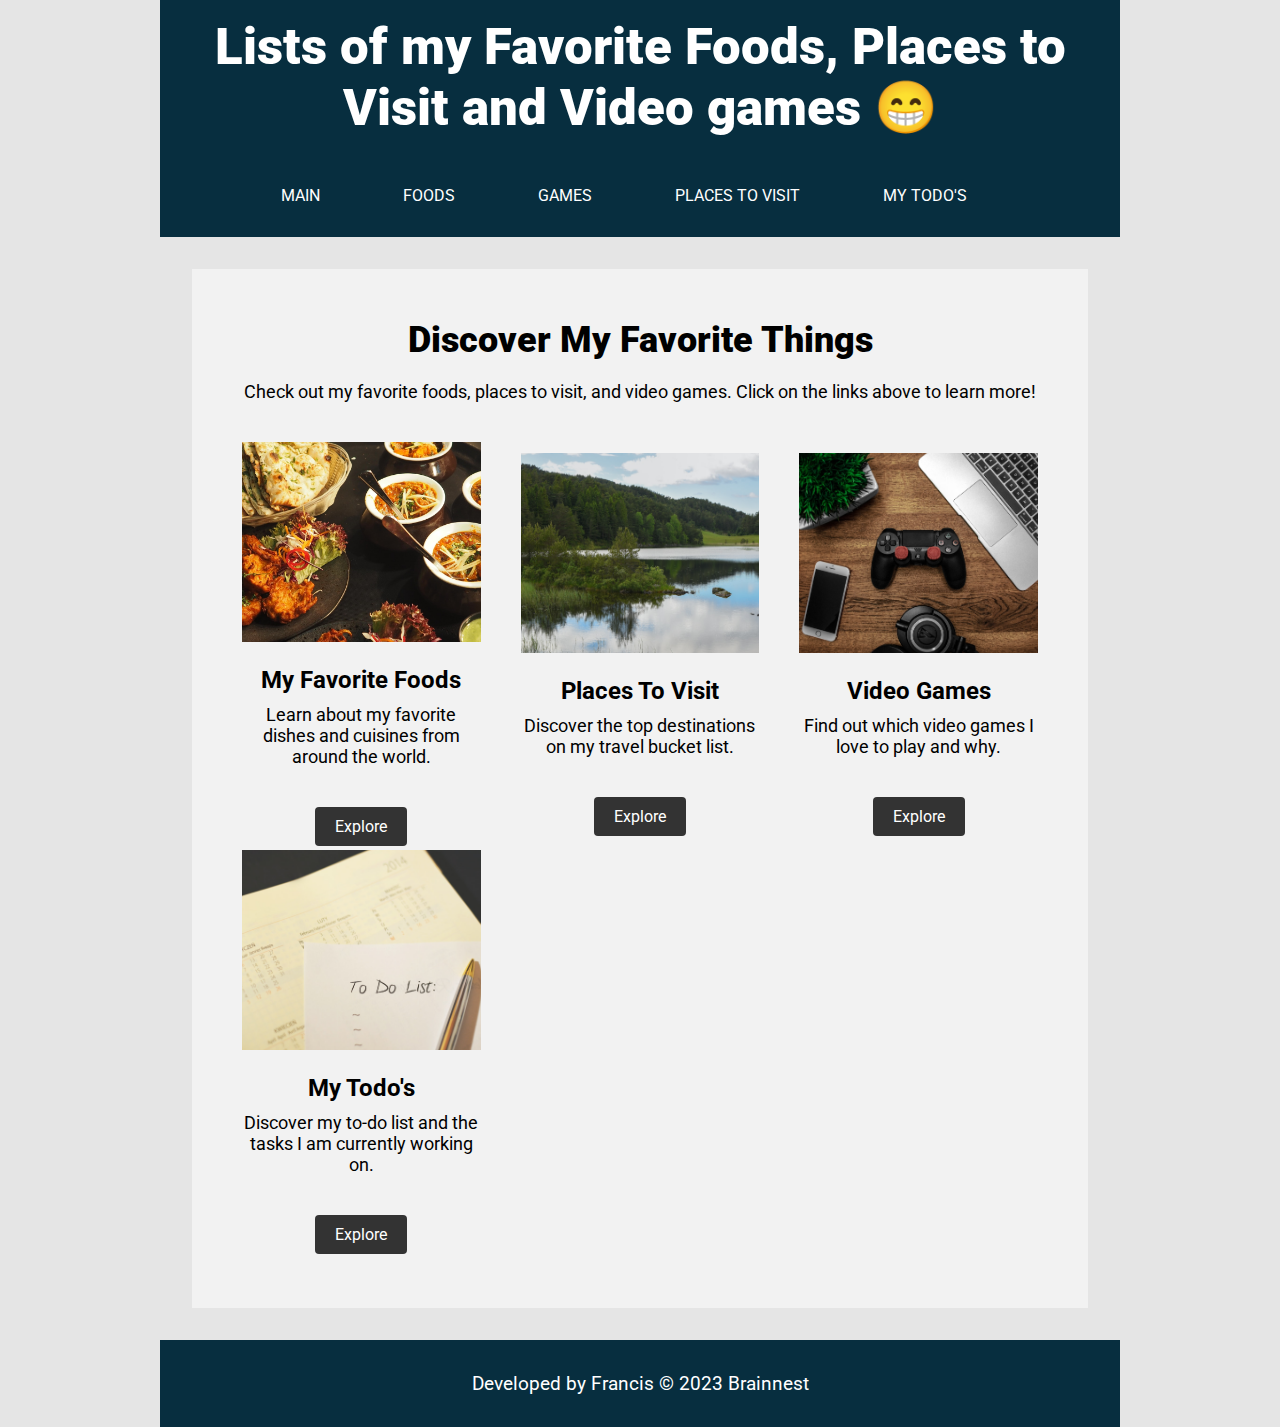
<file: index.html>
<!DOCTYPE html>
<html lang="en">
<head>
    <meta charset="UTF-8">
    <meta http-equiv="X-UA-Compatible" content="IE=edge">
    <meta name="viewport" content="width=device-width, initial-scale=1.0">
    <title>Francis Pama: Lists </title>
    <link rel="stylesheet" type="text/css" href="css/style.css">
</head>
<body>
    <header>
        <h1>Lists of my Favorite Foods, Places to Visit and Video games <span>&#x1F601;</span></h1>
        <nav>
            <ul>
                <li><a href="index.html">MAIN</a></li>
                <li><a href="foods.html">FOODS</a></li>
                <li><a href="games.html">GAMES</a></li>
                <li><a href="places-visit.html">PLACES TO VISIT</a></li>
                <li><a href="todos.html">MY TODO'S</a></li>
            </ul>
        </nav>
    </header>
    <main>
        <section id="cta">
            <h2>Discover My Favorite Things</h2>
            <p>Check out my favorite foods, places to visit, and video games. Click on the links above to learn more!</p>
            <div id="featured-lists">
                <div class="featured-item">
                    <img src="images/foods.jpg" alt="My Favorite Foods">
                    <h3>My Favorite Foods</h3>
                    <p>Learn about my favorite dishes and cuisines from around the world.</p>
                    <a href="foods.html" class="cta-button">Explore</a>
                </div>
                <div class="featured-item">
                    <img src="images/places.jpg" alt="Places To Visit">
                    <h3>Places To Visit</h3>
                    <p>Discover the top destinations on my travel bucket list.</p>
                    <a href="places-visit.html" class="cta-button">Explore</a>
                </div>
                <div class="featured-item">
                    <img src="images/games.jpg" alt="Video Games">
                    <h3>Video Games</h3>
                    <p>Find out which video games I love to play and why.</p>
                    <a href="games.html" class="cta-button">Explore</a>
                </div>
                <div class="featured-item">
                    <img src="images/todos.jpg" alt="My Todo's">
                    <h3>My Todo's</h3>
                    <p>Discover my to-do list and the tasks I am currently working on.</p>
                    <a href="todos.html" class="cta-button">Explore</a>
                </div>
            </div>
        </section>
    </main>
    <footer>
        <p>Developed by Francis &copy; <time datetime="2023">2023</time> Brainnest</p>
    </footer> 
</body>
</html>
</file>
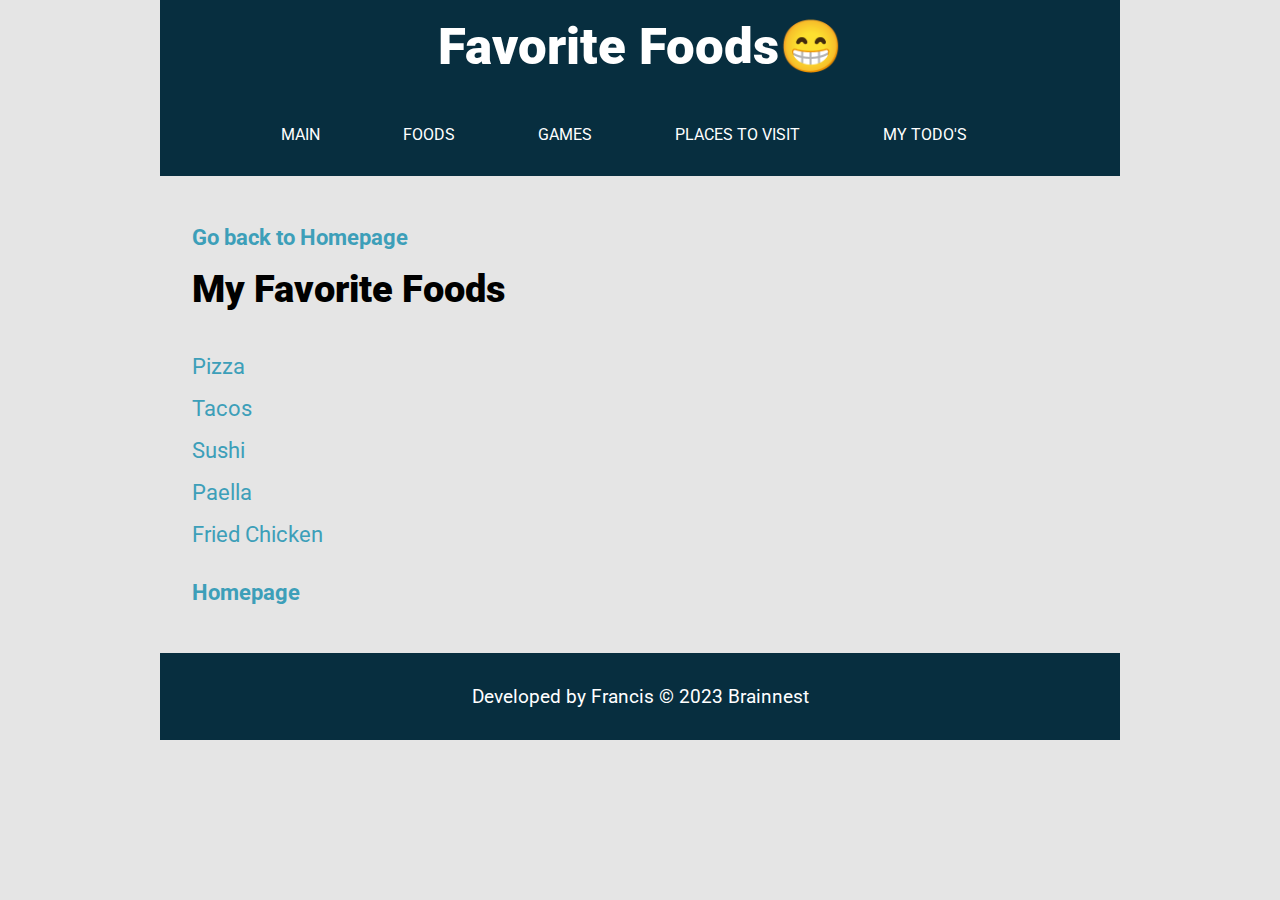
<file: foods.html>
<!DOCTYPE html>
<html lang="en">
<head>
    <meta charset="UTF-8">
    <meta http-equiv="X-UA-Compatible" content="IE=edge">
    <meta name="viewport" content="width=device-width, initial-scale=1.0">
    <title>Francis Pama: Foods</title>
    <link rel="stylesheet" type="text/css" href="css/style.css">
</head>
<body>
    <header>
        <h1>Favorite Foods<span>&#x1F601;</span></h1>
        <nav>
            <ul>
                <li><a href="index.html">MAIN</a></li>
                <li><a href="foods.html">FOODS</a></li>
                <li><a href="games.html">GAMES</a></li>
                <li><a href="places-visit.html">PLACES TO VISIT</a></li>
                <li><a href="todos.html">MY TODO'S</a></li>
            </ul>
        </nav>
    </header>
    <main>
        <h4><a href="index.html" title="Go Back to Homepage">Go back to Homepage</a></h4>  
        <h2>My Favorite Foods</h2>
        <ul>
            <li>Pizza</li>
            <li>Tacos</li>
            <li>Sushi</li>
            <li>Paella</li>
            <li>Fried Chicken</li>
        </ul>
        <h4><a href="index.html" title="Go Back to Homepage">Homepage</a></h4>  
    </main>
    <footer>
        <p>Developed by Francis &copy; <time datetime="2023">2023</time> Brainnest</p>
    </footer> 
</body>
</html>
</file>
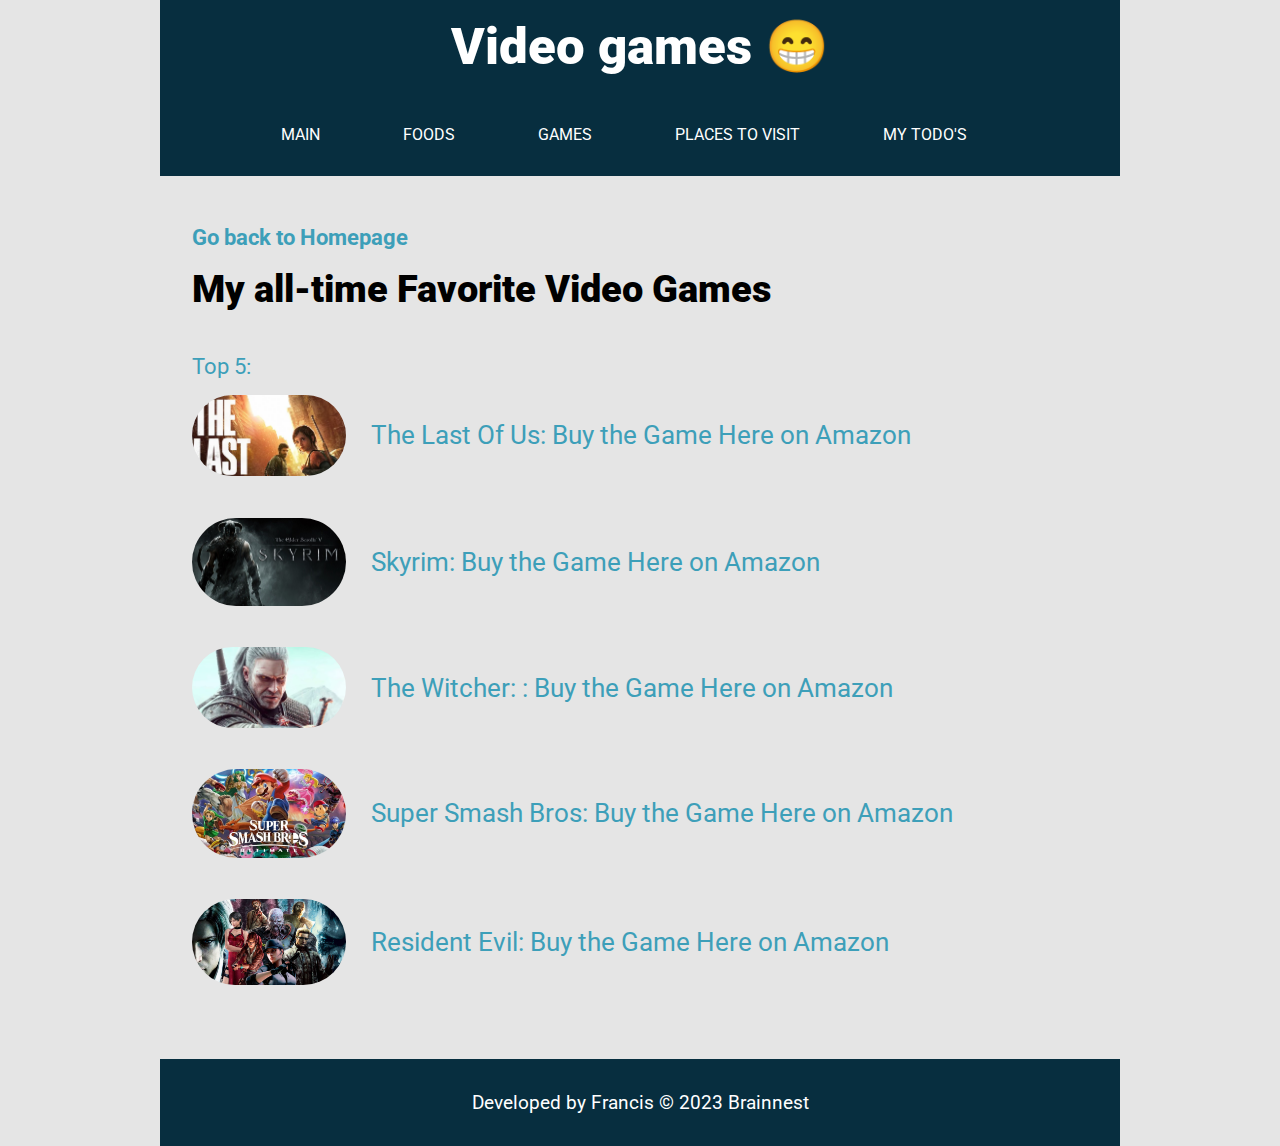
<file: games.html>
<!DOCTYPE html>
<html lang="en">
<head>
    <meta charset="UTF-8">
    <meta http-equiv="X-UA-Compatible" content="IE=edge">
    <meta name="viewport" content="width=device-width, initial-scale=1.0">
    <title>Francis Pama: Games</title>
    <link rel="stylesheet" type="text/css" href="css/style.css">
</head>
<body>
    <header>
        <h1>Video games <span>&#x1F601;</span></h1>
        <nav>
            <ul>
                <li><a href="index.html">MAIN</a></li>
                <li><a href="foods.html">FOODS</a></li>
                <li><a href="games.html">GAMES</a></li>
                <li><a href="places-visit.html">PLACES TO VISIT</a></li>
                <li><a href="todos.html">MY TODO'S</a></li>
            </ul>
        </nav>
    </header>
    <main>
        <h4><a href="index.html" title="Go Back to Homepage">Go back to Homepage</a></h4>  
        <h2>My all-time Favorite Video Games</h2>
        <ul>
            <li>
                Top 5:
                <ol>
                    <li><img src="images/the-last-of-us.webp" alt="The Last Of Us" width="100" ><a href="https://www.amazon.com/Last-Us-Remastered-PlayStation-4/dp/B00KWHFF5M">The Last Of Us: Buy the Game Here on Amazon</a></li>
                    <li><img src="images/skyrim.jpg" alt="Skyrim" width="100" > <a href="https://www.amazon.com/Elder-Scrolls-V-Skyrim-Special/dp/B07BGF1JZ7">Skyrim: Buy the Game Here on Amazon</a> </li>
                    <li><img src="images/The-Witcher-3.webp" alt="The Witcher" width="100" ><a href="https://www.amazon.com/Witcher-3-Wild-Hunt-Complete-Edition/dp/B07XW8WZ6V">The Witcher: : Buy the Game Here on Amazon</a></li>
                    <li><img src="images/smash.jpg" alt="Super Smash Bros" width="100" ><a href="https://www.amazon.com/Super-Smash-Bros-Ultimate-Nintendo-Switch/dp/B07B4VC4L4">Super Smash Bros: Buy the Game Here on Amazon</a></li>
                    <li><img src="images/resident-evil.jpg" alt="Resident Evil" width="100" ><a href="https://www.amazon.com/Resident-Evil-3-Nintendo-Switch/dp/B08BZWQN8H">Resident Evil: Buy the Game Here on Amazon</a></li>
                </ol>
            </li>
        </ul>
    </main>
    <footer>
        <p>Developed by Francis &copy; <time datetime="2023">2023</time> Brainnest</p>
    </footer> 
</body>
</html>
</file>
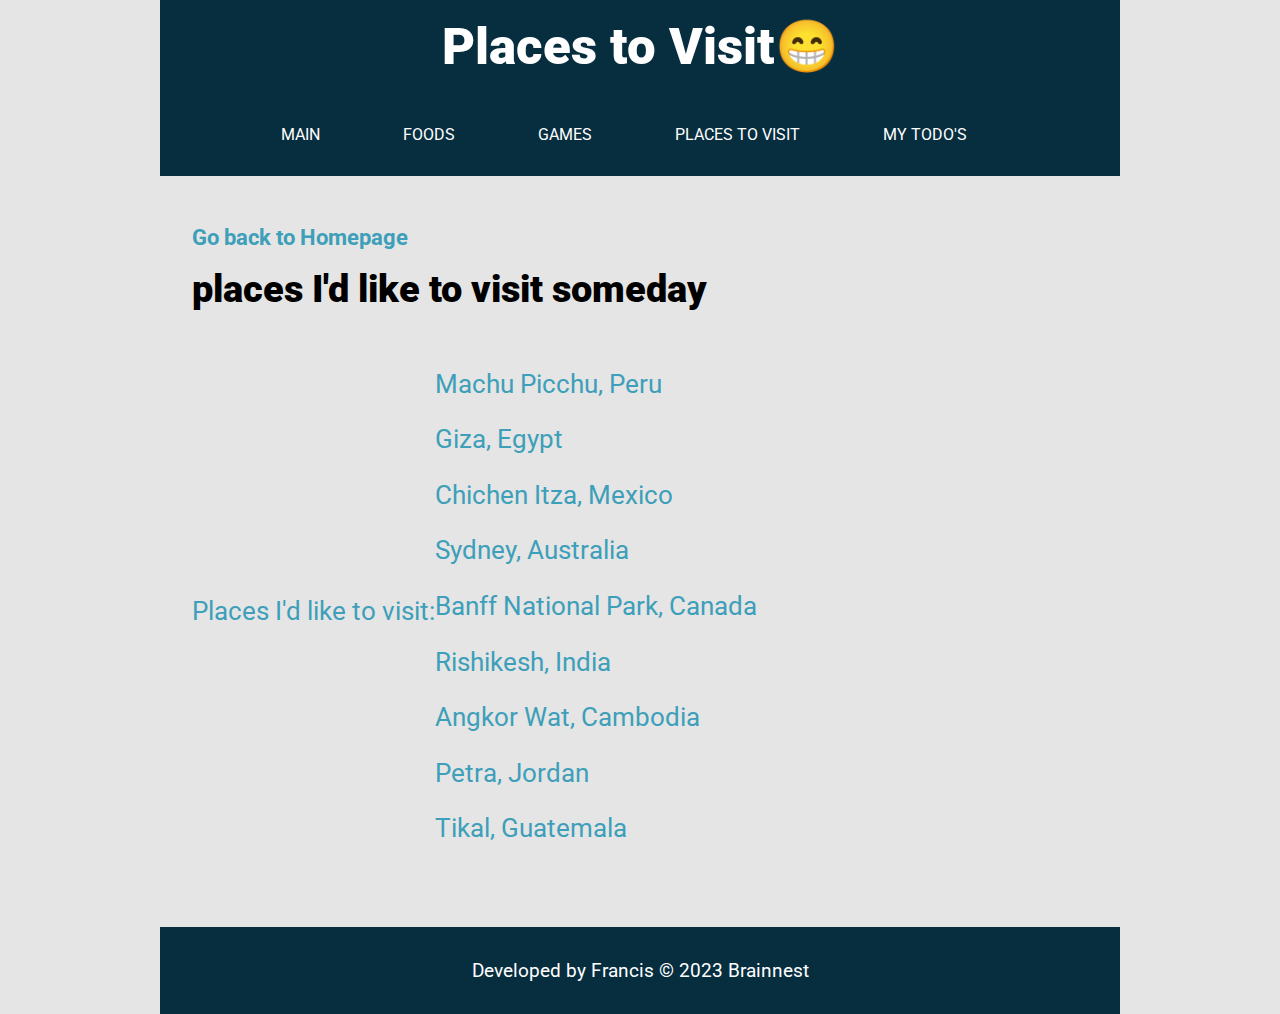
<file: places-visit.html>
<!DOCTYPE html>
<html lang="en">
<head>
    <meta charset="UTF-8">
    <meta http-equiv="X-UA-Compatible" content="IE=edge">
    <meta name="viewport" content="width=device-width, initial-scale=1.0">
    <title>Francis Pama: Places to visit</title>
    <link rel="stylesheet" type="text/css" href="css/style.css">
</head>
<body>
    <header>
        <h1>Places to Visit<span>&#x1F601;</span></h1>
        <nav>
            <ul>
                <li><a href="index.html">MAIN</a></li>
                <li><a href="foods.html">FOODS</a></li>
                <li><a href="games.html">GAMES</a></li>
                <li><a href="places-visit.html">PLACES TO VISIT</a></li>
                <li><a href="todos.html">MY TODO'S</a></li>
            </ul>
        </nav>
    </header>
    <main>
        <h4><a href="index.html" title="Go Back to Homepage">Go back to Homepage</a></h4>  
        <h2>places I'd like to visit someday</h2>
        <ol>
            <li>
                Places I'd like to visit:
                <ul>
                    <li>Machu Picchu, Peru</li>
                    <li>Giza, Egypt</li>
                    <li>Chichen Itza, Mexico</li>
                    <li>Sydney, Australia</li>
                    <li>Banff National Park, Canada</li>
                    <li>Rishikesh, India</li>
                    <li>Angkor Wat, Cambodia</li>
                    <li>Petra, Jordan</li>
                    <li>Tikal, Guatemala</li>
                </ul>
            </li>
        </ol>
    </main>
    <footer>
        <p>Developed by Francis &copy; <time datetime="2023">2023</time> Brainnest</p>
    </footer> 
</body>
</html>
</file>
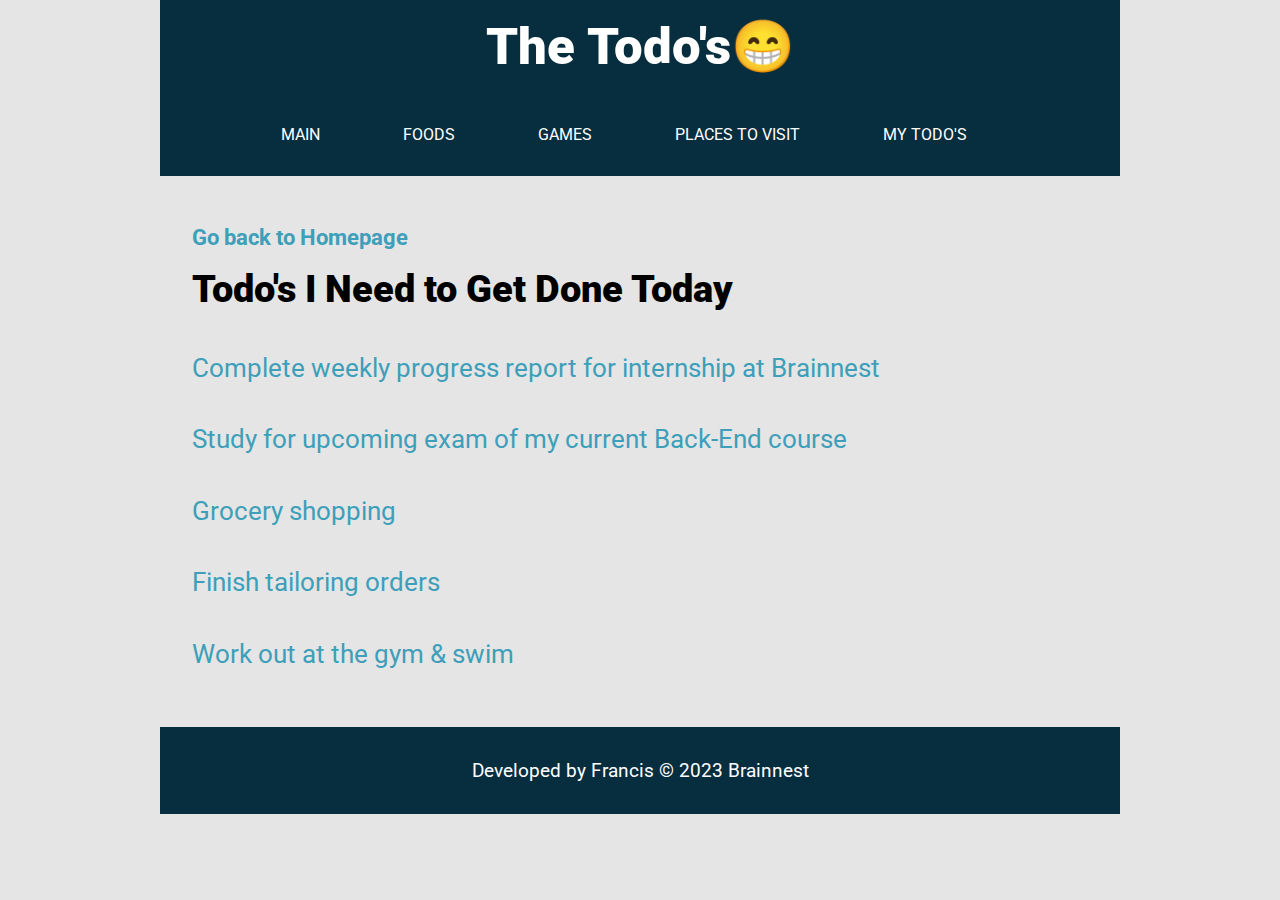
<file: todos.html>
<!DOCTYPE html>
<html lang="en">
<head>
    <meta charset="UTF-8">
    <meta http-equiv="X-UA-Compatible" content="IE=edge">
    <meta name="viewport" content="width=device-width, initial-scale=1.0">
    <title>Francis Pama: MY TODO'S</title>
    <link rel="stylesheet" type="text/css" href="css/style.css">
</head>
<body>
    <header>
        <h1>The Todo's<span>&#x1F601;</span></h1>
        <nav>
            <ul>
                <li><a href="index.html">MAIN</a></li>
                <li><a href="foods.html">FOODS</a></li>
                <li><a href="games.html">GAMES</a></li>
                <li><a href="places-visit.html">PLACES TO VISIT</a></li>
                <li><a href="todos.html">MY TODO'S</a></li>
            </ul>
        </nav>
    </header>
    <main>       
        <h4><a href="index.html" title="Go Back to Homepage">Go back to Homepage</a></h4>   
        <h2>Todo's I Need to Get Done Today</h2>
        <ol>
            <li>Complete weekly progress report for internship at Brainnest</li>
            <li>Study for upcoming exam of my current Back-End course</li>
            <li>Grocery shopping</li>
            <li>Finish tailoring orders</li>
            <li>Work out at the gym & swim</li>
        </ol>
 
    </main>
    <footer>
        <p>Developed by Francis &copy; <time datetime="2023">2023</time> Brainnest</p>
    </footer> 
</body>
</html>
</file>
<file: css/style.css>
/* FONTS*/
@import url('https://fonts.googleapis.com/css2?family=Roboto:wght@300;400;500;700&display=swap');

/* COLORS */
:root {
--primary-color: #072E3F;
/* / / dark blue / / */
--secondary-color: #E5E5E5;
/* / / light gray / / */
--tertiary-color: #FFFFFF;
/* / / white / / */
--accent-color: #3D9FB9;
/* / / light blue / */ 
}

/* GENERAL STYLES */
*,
*::before,
*::after {
    box-sizing: border-box;
    margin: 0;
    padding: 0;
}

html {
    font-family: 'Roboto', sans-serif;
    font-size: 1rem;
}

body {
    background-color: var(--secondary-color);
    max-width: 960px;
    margin: 0 auto;
    display: flex;
    flex-wrap: wrap;
    flex-direction: column;
}

p {
    font-size: 1.2rem;
    margin-bottom: 1.6rem;
}

h1 {
    font-size: 3.2rem;
    font-weight: 900;
    text-align: center;
    width: 100%;
}

h2 {
    font-size: 2.4rem;
    font-weight: 900;
    margin-bottom: 1.6rem;
}

h4 {
    font-size: 1.6rem;
    font-weight: 700;
}


/* HEADER & NAVIGATION */
header {
    background-color: var(--primary-color);
    width: 100%;
    height: auto;
    display: flex;
    justify-content: space-between;
    align-items: center;
    flex-direction: column;
}

header h1 {
    color: var(--tertiary-color);
    font-size: 3.2rem;
    margin: 1rem 0;

}

nav {
    display: flex;
    align-items: center;
}

nav ul {
    list-style: none;
    display: flex;
    justify-content: space-between;
    margin: 2rem;
}

nav li {
    margin-right: 2rem;
}

nav a {
    color: var(--tertiary-color);
    text-decoration: none;
    padding: 1.6rem;
}

nav a:hover {
    color: var(--accent-color);
    background-color: var(--secondary-color);
    border-radius: 1rem;
}


/* INDEX */

#cta {
    text-align: center;
    padding: 50px;
    background-color: #f2f2f2;
    }
    
    #cta h2 {
    font-size: 36px;
    margin-bottom: 20px;
    }
    
    #cta p {
    font-size: 18px;
    margin-bottom: 40px;
    }
    
    #featured-lists {
    display: flex;
    justify-content: space-between;
    align-items: center;
    flex-wrap: wrap;
    }
    
    .featured-item {
    width: 30%;
    text-align: center;
    }
    
    .featured-item img {
    width: 100%;
    height: 200px;
    object-fit: cover;
    margin-bottom: 20px;
    }
    
    .featured-item h3 {
    font-size: 24px;
    margin-bottom: 10px;
    }
    
    .featured-item p {
    font-size: 16px;
    margin-bottom: 20px;
    }
    
    .cta-button {
    display: inline-block;
    padding: 10px 20px;
    background-color: #333;
    color: #fff;
    text-decoration: none;
    border-radius: 4px;
    transition: all 0.2s;
    }
    
    .cta-button:hover {
    background-color: #fff;
    color: #333;
    cursor: pointer;
    }
/* MAIN */

main {
    padding: 2rem;
    display: flex;
    flex-wrap: wrap;
    flex-direction: column;
}

main a {
    text-decoration: none;
    color: var(--accent-color);
    position: relative;
    overflow: hidden;
}

main ul li a:hover {
    color: var(--secondary-color);
    text-shadow: 0 0 10px #fff;
    letter-spacing: 2px;
}

main ul li a:hover:before {
    content: "🛍";
    position: absolute;
    top: 50%;
    left: 50%;
    transform: translate(-50%, -50%);
    font-size: 40px;
    opacity: 0;
    transition: all 0.5s ease-in-out;
}

main ul li a:hover:after {
    content: "";
    position: absolute;
    top: 0;
    left: 0;
    width: 100%;
    height: 100%;
    background-color: var(--accent-color);
    z-index: -1;
    transform: scale(1.5);
    transform-origin: top;
    transition: transform 0.5s ease-in-out;
}

main h4 {
    color: var(--tertiary-color);
    font-size: 1.4rem;
    margin: 1rem 0;

}

main h4 a:hover {
    color: var(--primary-color);
    text-decoration: none;
}

main ol {
    list-style: none;
    display: flex;
    flex-wrap: wrap;
    justify-content: space-between;
    flex-direction: column;
}

main li {
    list-style: none;
    color: var(--accent-color);
    font-size: 1.4rem;
    margin: 1rem 0;

}

main ol li {
    font-size: 1.6rem;
    margin-bottom: 1.6rem;
    display: flex;
    align-items: center;
}

main ol li img {
    border-radius: 5rem;
    width: 12vw;
    margin-right: 1.6rem;
    transition: all 0.3s ease-in-out;
}

img:hover {
    transform: scale(1.2);
    transition: all 0.3s ease-in-out;
    background-color: #f4f4f4;
    cursor: pointer;

}

/* FOOTER */
footer {
    background-color: var(--primary-color);
    color: var(--tertiary-color);
    padding: 2rem;
    text-align: center;
}

footer p {
    margin: 0;
}

/* MEDIA QUERIES */
@media screen and (max-width: 768px) {
    body {
        font-size: 1.4rem;
    }
}

@media screen and (max-width: 480px) {
    nav ul {
        flex-direction: column;
        align-items: center;
    }
}
</file>
